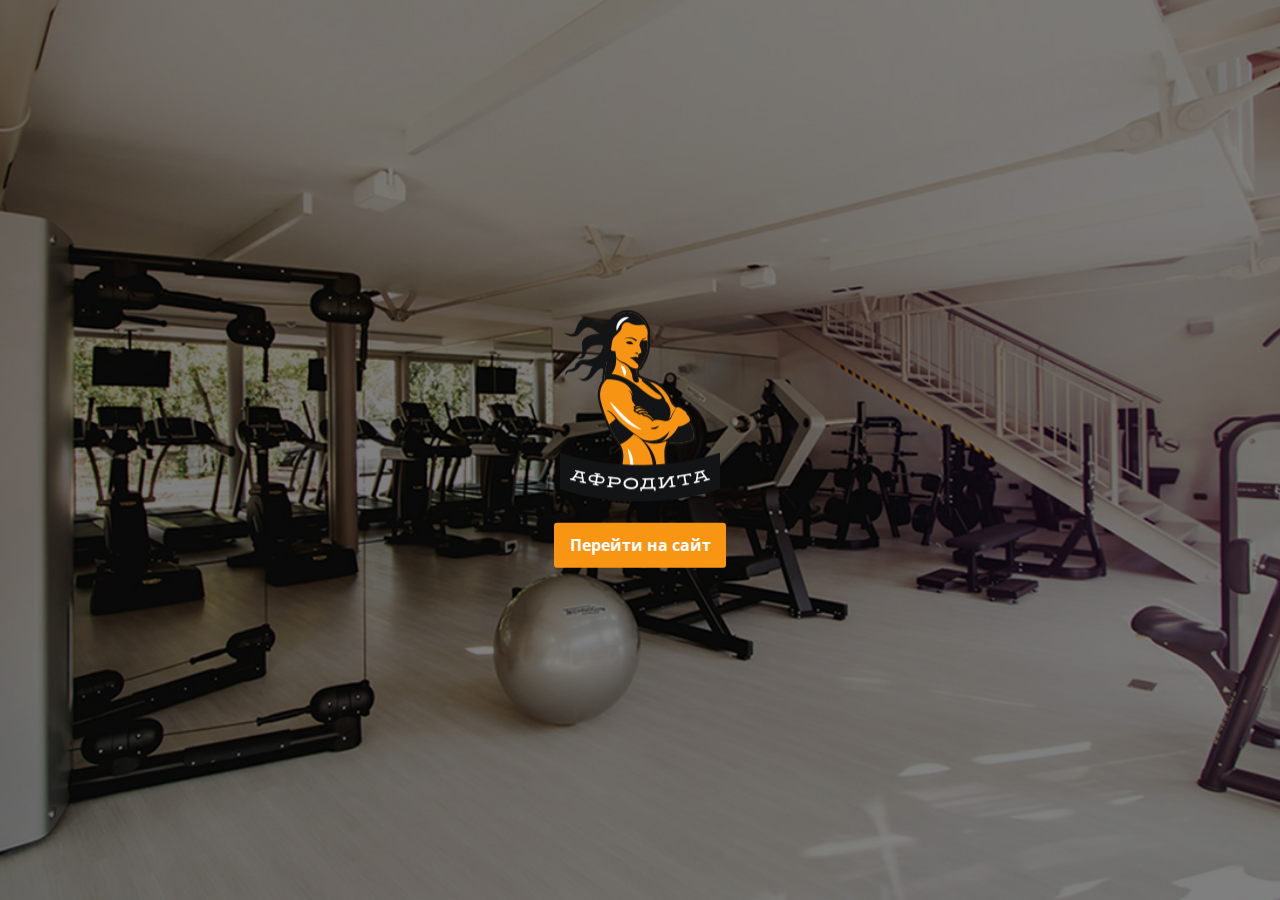
<file: index.html>
﻿<!DOCTYPE html>
<html lang="ru-RU">
<head>
    <meta charset="UTF-8">
    <meta name="viewport" content="width=device-width, initial-scale=1.0">
    <meta http-equiv="X-UA-Compatible" content="ie=edge">
    <link rel="stylesheet" href="css/normalize.css">
    <link rel="stylesheet" href="css/main.css">
    <link rel="shortcut icon" href="/img/favicon.ico" type="image/x-icon">
    <link href="https://fonts.googleapis.com/css?family=Open+Sans" rel="stylesheet">
    <meta name="viewport" content="width=device-width, initial-scale=1">
    <title>Афродита</title>
</head>
<body>
    <main>
        <div class="container">
            <div class="content">
                <div class="content_logo">
                    <img src="img/logo.png" alt="logo_afrodita">
                </div>
                <div class="content_in">
                        <a href="afrodita.html">
                            <strong>Перейти на сайт</strong>
                        </a>
                </div>
            </div>
        </div>
    </main>
</body>
</html>
</file>
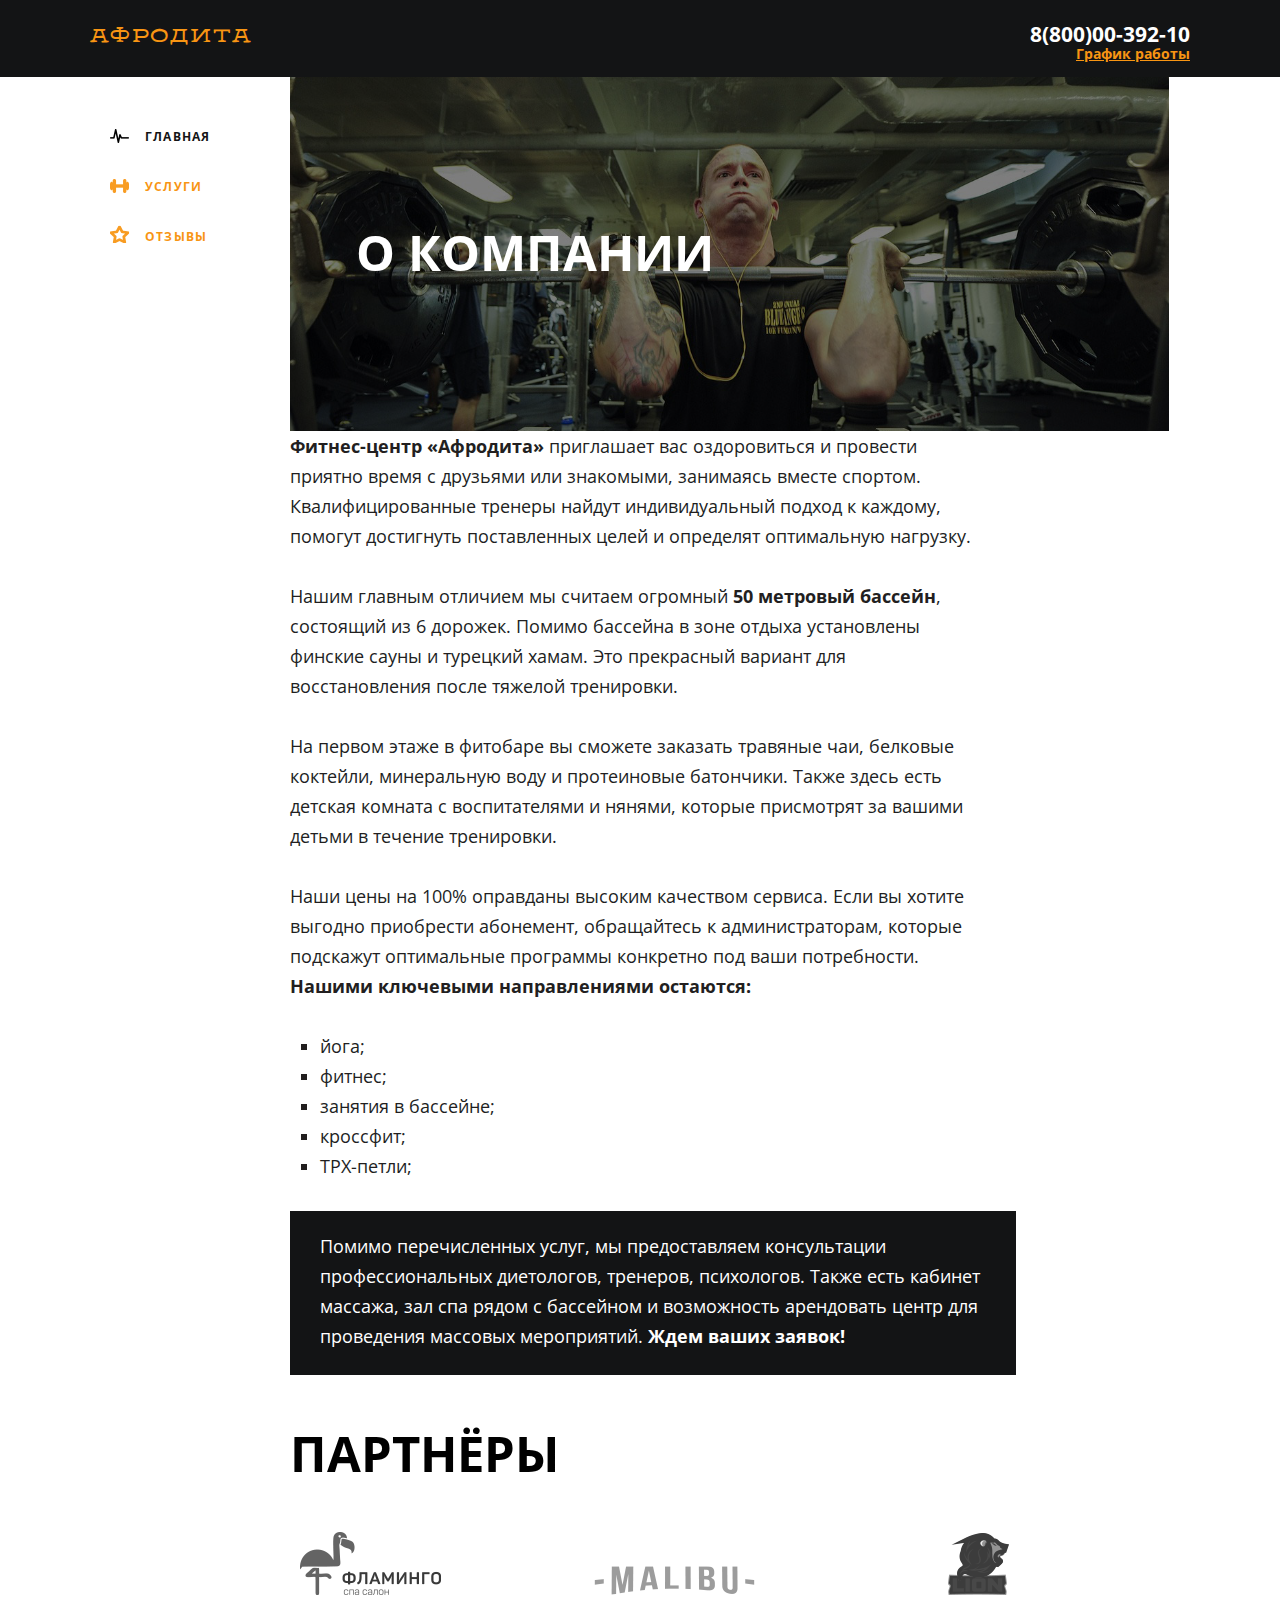
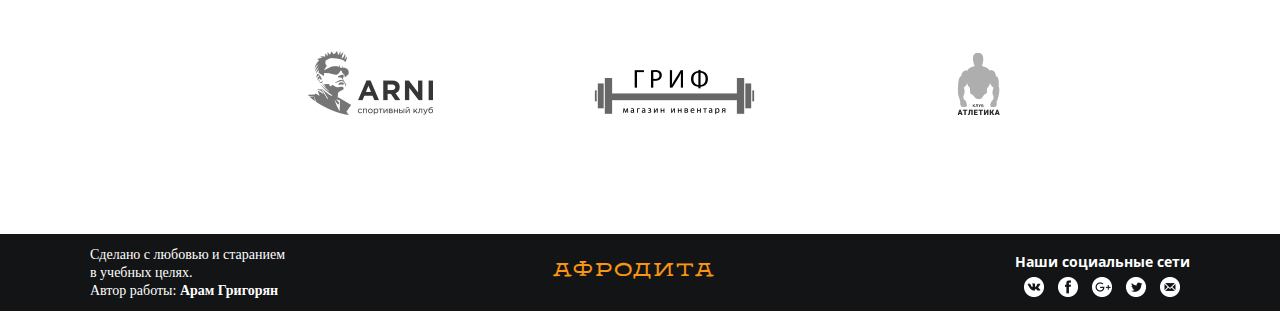
<file: afrodita.html>
<!DOCTYPE html>
<html lang="ru-RU">
<head>
    <meta charset="UTF-8">
    <meta name="viewport" content="width=device-width, initial-scale=1.0">
    <meta http-equiv="X-UA-Compatible" content="ie=edge">
    <link rel="stylesheet" href="css/normalize.css">
    <link rel="stylesheet" href="css/main.css">
    <link href="https://fonts.googleapis.com/css?family=Open+Sans" rel="stylesheet">
    <meta name="viewport" content="width=device-width, initial-scale=1">
    <title>Афродита</title>
</head>
<body>
    <div class="wrapper">
        <header>
            <div class="header_container">
                <div class="header_container_left">
                    <div class="logo_name">
                        <a href="index.html">АФРОДИТА</a>
                    </div>
                </div>
                <div class="header_container_right">
                    <div class="contacts">
                        <div class="contacts_phone">
                            <strong>
                                8(800)00-392-10  
                            </strong>
                        </div>
                        <div class="contacts_schedule">
                            <a href="#">
                                <strong>График работы</strong>
                            </a>
                            <div class="schedule-hover">
                                <div></div>
                                <strong>пн-вс: 09:00-20:00</strong>
                                <p>обед: 14:00-14:30</p>
                            </div>
                        </div>
                    </div>
                </div>
            </div>
        </header>
        <main>
            <div class="main_container">
                <aside>
                    <ul>
                        <li><span class="one"><a href="afrodita.html" class="black"><div class="nav_menu_icon afrodita afrodita_link"></div>ГЛАВНАЯ</a></span></li>
                        <li><span class="two"><a href="services.html"><div class="nav_menu_icon services"></div>УСЛУГИ</a></span></li>
                        <li><span class="three"><a href="fade.html"><div class="nav_menu_icon fade"></div>ОТЗЫВЫ</a></span></li>
                    </ul>
                </aside>
                <article>
                    <div class="caption">
                        <div><h1>О КОМПАНИИ</h1></div>
                    </div>
                    <div class="item">
                        <div class="item_text">
                                <p><b>Фитнес-центр «Афродита»</b> приглашает вас оздоровиться и провести приятно время с друзьями или знакомыми, занимаясь вместе спортом. Квалифицированные тренеры найдут индивидуальный подход к каждому, помогут достигнуть поставленных целей и определят оптимальную нагрузку.</p><br>
                                <p>Нашим главным отличием мы считаем огромный <strong>50 метровый бассейн</strong>, состоящий из 6 дорожек. Помимо бассейна в зоне отдыха установлены финские сауны и турецкий хамам. Это прекрасный вариант для восстановления после тяжелой тренировки.</p><br>
                                <p>На первом этаже в фитобаре вы сможете заказать травяные чаи, белковые коктейли, минеральную воду и протеиновые батончики. Также здесь есть детская комната с воспитателями и нянями, которые присмотрят за вашими детьми в течение тренировки.</p><br>
                                <p>Наши цены на 100% оправданы высоким качеством сервиса. Если вы хотите выгодно приобрести абонемент, обращайтесь к администраторам, которые подскажут оптимальные программы конкретно под ваши потребности. <strong>Нашими ключевыми направлениями остаются:</strong></p><br>
                                <ul>
                                    <li>йога;</li>
                                    <li>фитнес;</li>
                                    <li>занятия в бассейне;</li>
                                    <li>кроссфит;</li>
                                    <li>TPX-петли;</li>
                                </ul>
                                <br>
                        </div>
                        <div class="item_text_black">
                            <p>Помимо перечисленных услуг, мы предоставляем консультации профессиональных диетологов, тренеров, психологов. Также есть кабинет массажа, зал спа рядом с бассейном и возможность арендовать центр для проведения массовых мероприятий. <strong>Ждем ваших заявок!</strong></p>
                        </div>
                    </div>
                    <div class="partners">
                        <div class="partners_logo"><h1>ПАРТНЁРЫ</h1></div>
                        <div class="partners_logo_icons flamingo"><img src="img/icons/logo-1.png" alt="Партнер"></div>
                        <div class="partners_logo_icons malibu"><img src="img/icons/logo-2.png" alt="Партнер"></div>
                        <div class="partners_logo_icons lion"><img src="img/icons/logo-3.png" alt="Партнер"></div>
                        <div class="partners_logo_icons arni"><img src="img/icons/logo-4.png" alt="Партнер"></div>
                        <div class="partners_logo_icons grif"><img src="img/icons/logo-5.png" alt="Партнер"></div>
                        <div class="partners_logo_icons atletika"><img src="img/icons/logo-6.png" alt="Партнер"></div>
                    </div>
                </article>
            </div>
        </main>
    </div>
    <footer>
        <div class="footer_container">
            <div class="footer_container_left">
                <p>
                    Сделано с любовью и старанием<br> в учебных целях.<br>
                    Автор работы: <strong>Арам Григорян</strong>
                </p>
            </div>
            <div class="footer_container_middle">
                <div class="logo_name">
                    <a href="index.html">АФРОДИТА</a>
                </div>
            </div>
            <div class="footer_container_right">
                <div class="social">
                    <strong>Наши социальные сети</strong>
                </div>
                <a href="https://vk.com/"><div class="social_img vk"></div></a>
                <a href="https://www.facebook.com/"><div class="social_img facebook"></div></a>
                <a href="https://plus.google.com/"><div class="social_img google"></div></a>
                <a href="https://twitter.com/"><div class="social_img twitter"></div></a>
                <a href="https://mail.google.com/"><div class="social_img mail"></div></a>
            </div>
        </div>
    </footer>
</body>
</html>
</file>
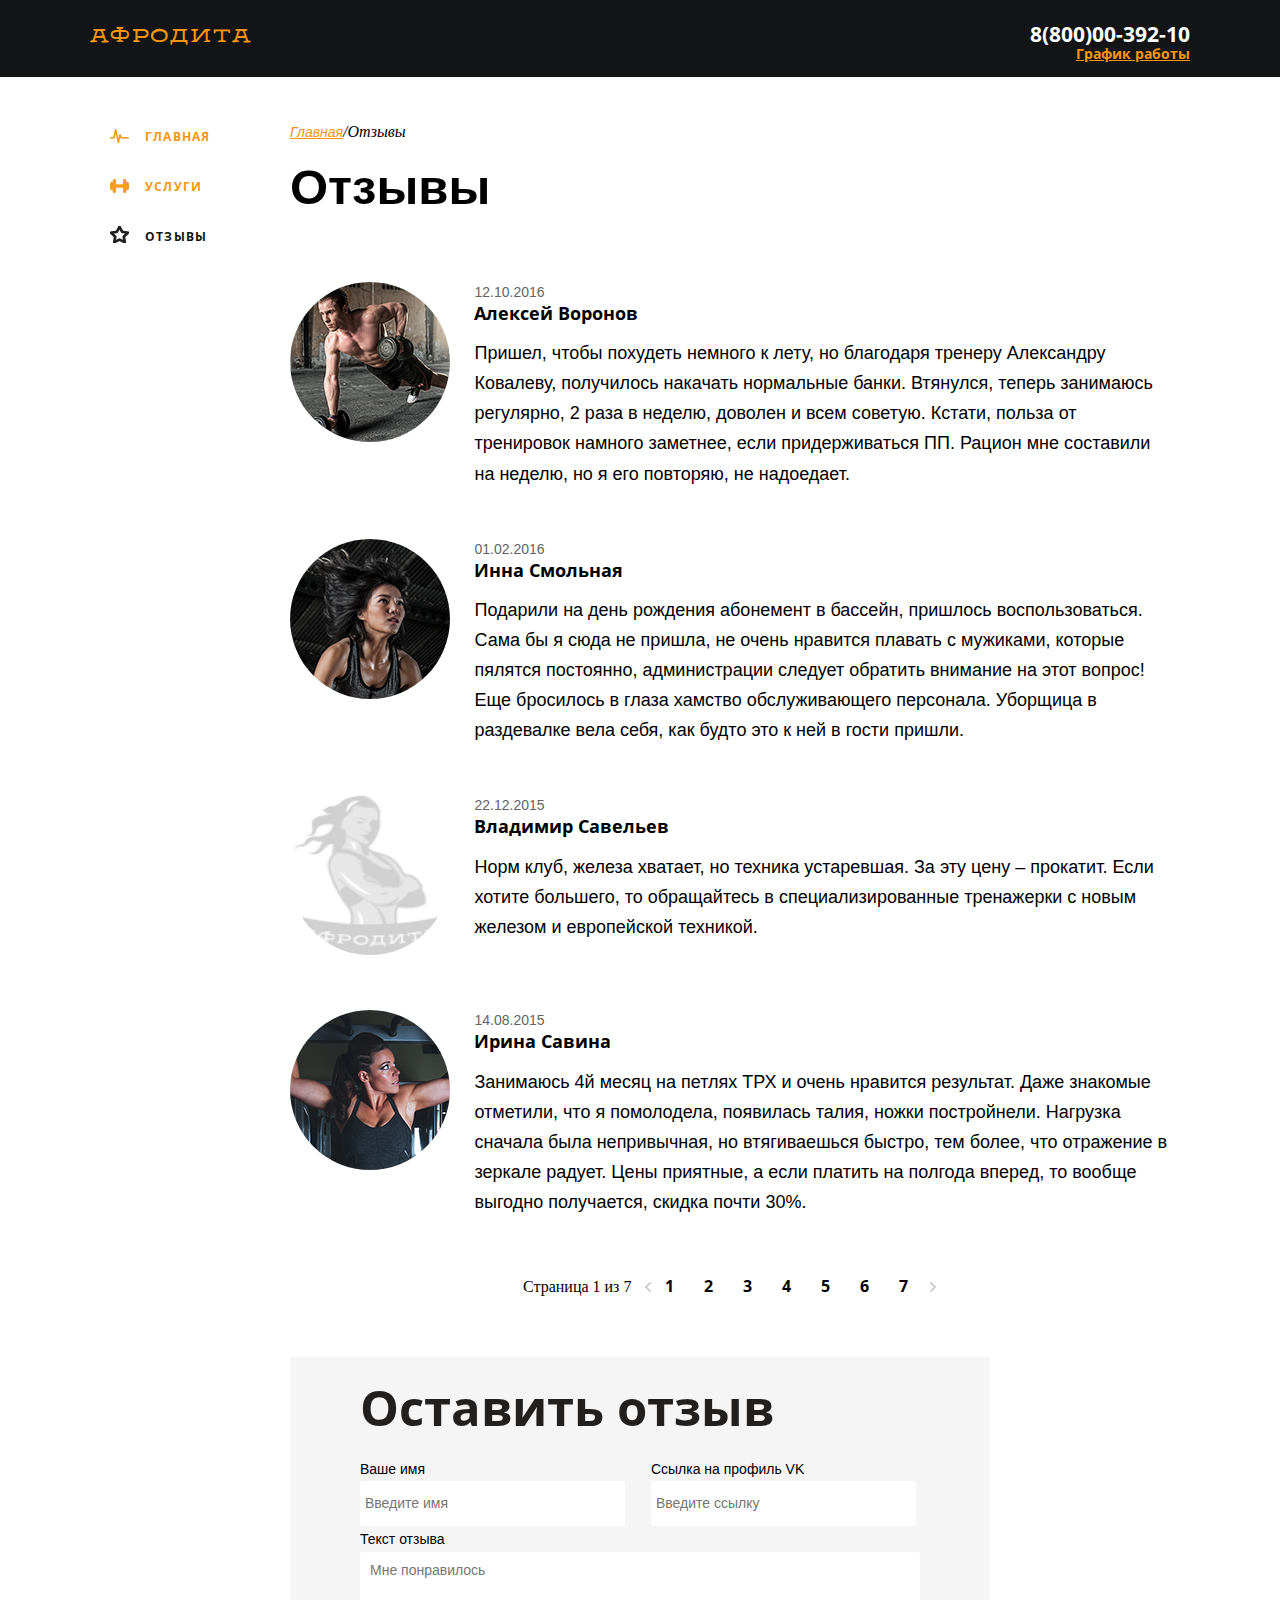
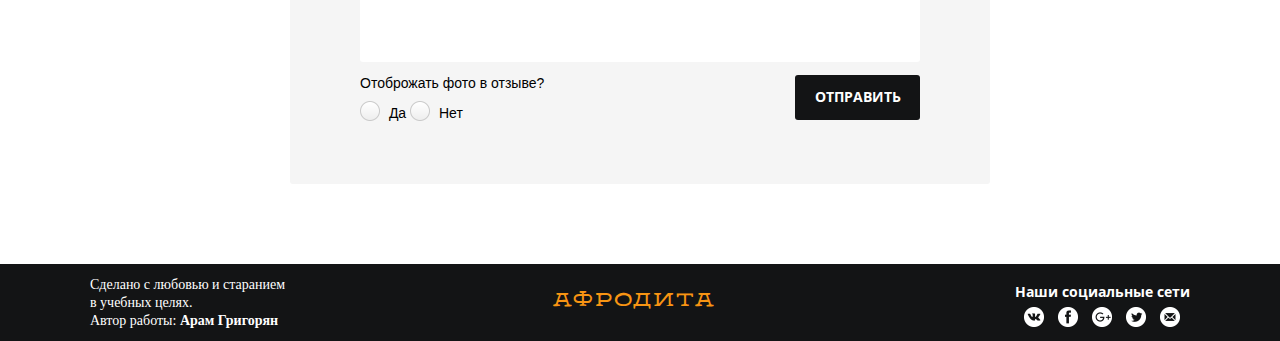
<file: fade.html>
<!DOCTYPE html>
<html lang="ru-RU">
<head>
    <meta charset="UTF-8">
    <meta name="viewport" content="width=device-width, initial-scale=1.0">
    <meta http-equiv="X-UA-Compatible" content="ie=edge">
    <link rel="stylesheet" href="css/normalize.css">
    <link rel="stylesheet" href="css/main.css">
    <meta name="viewport" content="width=device-width, initial-scale=1">
    <title>Афродита</title>
</head>
<body>
    <div class="wrapper">
        <header>
            <div class="header_container">
                <div class="header_container_left">
                    <div class="logo_name">
                        <a href="index.html">АФРОДИТА</a>
                    </div>
                </div>
                <div class="header_container_right">
                    <div class="contacts">
                        <div class="contacts_phone">
                            <strong>
                                8(800)00-392-10  
                            </strong>
                        </div>
                        <div class="contacts_schedule">
                            <a href="#">
                                <strong>График работы</strong>
                            </a>
                            <div class="schedule-hover">
                                <div></div>
                                <strong>пн-вс: 09:00-20:00</strong>
                                <p>обед: 14:00-14:30</p>
                            </div>
                        </div>
                    </div>
                </div>
            </div>
        </header>
        <main>
            <div class="main_container">
                <aside>
                    <ul>
                        <li><span class="one"><a href="afrodita.html"><div class="nav_menu_icon afrodita"></div>ГЛАВНАЯ</a></span></li>
                        <li><span class="two"><a href="services.html"><div class="nav_menu_icon services"></div>УСЛУГИ</a></span></li>
                        <li><span class="three"><a href="fade.html" class="black"><div class="nav_menu_icon fade fade_link"></div>ОТЗЫВЫ</a></span></li>
                    </ul>
                </aside>
                <article>
                    <div class="article_container">
                        <div class="navigation_block">
                            <a href="index.html"><em>Главная</em></a><em>/Отзывы</em>
                        </div>
                        <div class="main_caption">
                            <h1>Отзывы</h1>
                        </div>
                        <div class="coment_block">
                            <div class="coment">
                                <div class="coment_img">
                                    <img src="img/jpg/feed-photo-1.jpg" alt="Фото">
                                </div>
                                <div class="coment_text">
                                    <div class="cometnt_text-data">
                                        12.10.2016
                                    </div>
                                    <div class="cometnt_text-name">
                                        Алексей Воронов
                                    </div>
                                    <div class="cometnt_text-comet">
                                        Пришел, чтобы похудеть немного к лету, но благодаря тренеру Александру Ковалеву, получилось накачать нормальные банки. Втянулся, теперь занимаюсь регулярно, 2 раза в неделю, доволен и всем советую. Кстати, польза от тренировок намного заметнее, если придерживаться ПП. Рацион мне составили на неделю, но я его повторяю, не надоедает.
                                    </div>
                                </div>
                            </div>
                            <div class="coment">
                                <div class="coment_img">
                                    <img src="img/jpg/feed-photo-2.jpg" alt="Фото">
                                </div>
                                <div class="coment_text">
                                    <div class="cometnt_text-data">
                                        01.02.2016
                                    </div>
                                    <div class="cometnt_text-name">
                                        Инна Смольная
                                    </div>
                                    <div class="cometnt_text-comet">
                                        Подарили на день рождения абонемент в бассейн, пришлось воспользоваться. Сама бы я сюда не пришла, не очень нравится плавать с мужиками, которые пялятся постоянно, администрации следует обратить внимание на этот вопрос! Еще бросилось в глаза хамство обслуживающего персонала. Уборщица в раздевалке вела себя, как будто это к ней в гости пришли.
                                    </div>
                                </div>
                            </div>
                            <div class="coment">
                                <div class="coment_img">
                                    <img src="img/jpg/feed-nophoto.png" alt="Фото">
                                </div>
                                <div class="coment_text">
                                    <div class="cometnt_text-data">
                                        22.12.2015
                                    </div>
                                    <div class="cometnt_text-name">
                                        Владимир Савельев
                                    </div>
                                    <div class="cometnt_text-comet">
                                        Норм клуб, железа хватает, но техника устаревшая. За эту цену – прокатит. Если хотите большего, то обращайтесь в специализированные тренажерки с новым железом и европейской техникой.      
                                    </div>
                                </div>
                            </div>
                            <div class="coment">
                                <div class="coment_img">
                                    <img src="img/jpg/feed-photo-3.jpg" alt="Фото">
                                </div>
                                <div class="coment_text">
                                    <div class="cometnt_text-data">
                                        14.08.2015
                                    </div>
                                    <div class="cometnt_text-name">
                                        Ирина Савина
                                    </div>
                                    <div class="cometnt_text-comet">
                                        Занимаюсь 4й месяц на петлях ТРХ и очень нравится результат. Даже знакомые отметили, что я помолодела, появилась талия, ножки постройнели. Нагрузка сначала была непривычная, но втягиваешься быстро, тем более, что отражение в зеркале радует. Цены приятные, а если платить на полгода вперед, то вообще выгодно получается, скидка почти 30%.
                                    </div>
                                </div>
                            </div>
                        </div>
                        <div class="coment_nav">
                            <div class="coment_nav-text">
                                <span>Страница 1 из 7</span>
                            </div>
                            <a href="#">
                                <div class="back"></div>
                            </a>
                            <div class="coment_nav-numbers">
                                <span class="nums"><a href="#">1</a></span>
                                <span class="nums"><a href="#">2</a></span>
                                <span class="nums"><a href="#">3</a></span>
                                <span class="nums"><a href="#">4</a></span>
                                <span class="nums"><a href="#">5</a></span>
                                <span class="nums"><a href="#">6</a></span>
                                <span class="nums"><a href="#">7</a></span>
                            </div>
                            <a href="#">
                                <div class="next"></div>
                            </a>
                        </div>
                        <div class="geev_feed">
                            <form action="post">
                                <div class="geev_feed-container">
                                <div class="geev_feed-caption">
                                <h1>Оставить отзыв</h1>
                            </div>
                            <div class="geev_feed-name">
                                <span>Ваше имя</span>
                                <div><input type="text" placeholder="Введите имя"></div>
                            </div>
                            <div class="geev_feed-vk">
                                <span>Ссылка на профиль VK</span>
                                <div><input type="text" placeholder="Введите ссылку"></div>
                            </div>
                            <div class="geev_feed-text">
                                <span>Текст отзыва</span>
                                <div><textarea placeholder="Мне понравилось"></textarea></div>
                            </div>
                            <div class="geev_feed-photo">
                                <div class="photo_select">Отоброжать фото в отзыве?</div>
                                <div class="chek">
                                    <label class="check_label">
                                        <input type="radio" name="chek" class="check">
                                        <div class="chek_styled"></div>
                                        <div class="yes_no">Да</div>
                                    </label>
                                </div>
                                <div class="chek">
                                    <label class="check_label">
                                        <input type="radio" name="chek" class="check">
                                        <div class="chek_styled"></div>
                                        <div class="yes_no">Нет</div>
                                    </label>
                                </div>
                            </div>
                            <div class="geev_feed-button">
                                <input type="submit" value="ОТПРАВИТЬ">
                            </div>
                            </div>
                            </form>
                        </div>
                    </div>
                </article>
            </div>
        </main>
    </div>
    <footer>
        <div class="footer_container">
            <div class="footer_container_left">
                <p>
                    Сделано с любовью и старанием<br> в учебных целях.<br>
                    Автор работы: <strong>Арам Григорян</strong>
                </p>
            </div>
            <div class="footer_container_middle">
                <div class="logo_name">
                    <a href="index.html">АФРОДИТА</a>
                </div>
            </div>
            <div class="footer_container_right">
                <div class="social">
                    <strong>Наши социальные сети</strong>
                </div>
                <a href="https://vk.com/"><div class="social_img vk"></div></a>
                <a href="https://www.facebook.com/"><div class="social_img facebook"></div></a>
                <a href="https://plus.google.com/"><div class="social_img google"></div></a>
                <a href="https://twitter.com/"><div class="social_img twitter"></div></a>
                <a href="https://mail.google.com/"><div class="social_img mail"></div></a>
            </div>
        </div>
    </footer>
</body>
</html>
</file>
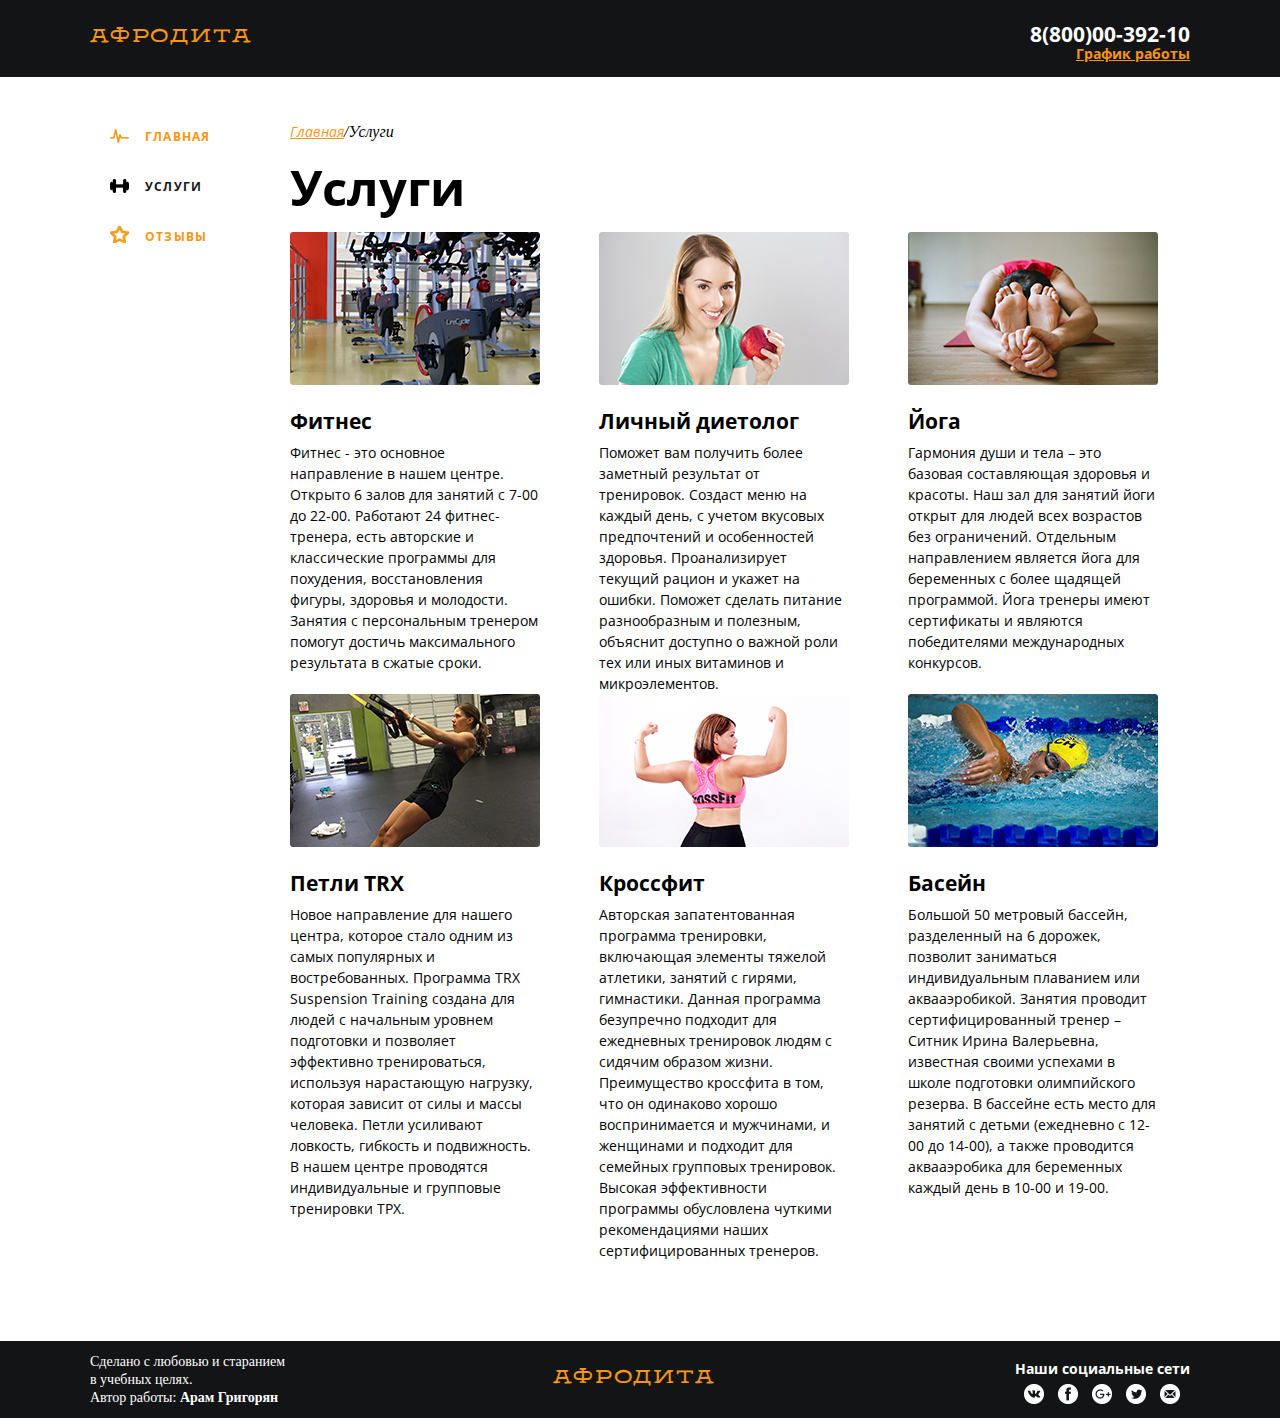
<file: services.html>
<!DOCTYPE html>
<html lang="ru-RU">
<head>
    <meta charset="UTF-8">
    <meta name="viewport" content="width=device-width, initial-scale=1.0">
    <meta http-equiv="X-UA-Compatible" content="ie=edge">
    <link rel="stylesheet" href="css/normalize.css">
    <link rel="stylesheet" href="css/main.css">
    <meta name="viewport" content="width=device-width, initial-scale=1">
    <link href="https://fonts.googleapis.com/css?family=Open+Sans" rel="stylesheet">
    <title>Афродита</title>
</head>
<body>
    <div class="wrapper">
        <header>
            <div class="header_container">
                <div class="header_container_left">
                    <div class="logo_name">
                        <a href="index.html">АФРОДИТА</a>
                    </div>
                </div>
                <div class="header_container_right">
                    <div class="contacts">
                        <div class="contacts_phone">
                            <strong>
                                8(800)00-392-10  
                            </strong>
                        </div>
                        <div class="contacts_schedule">
                            <a href="#">
                                <strong>График работы</strong>
                            </a>
                            <div class="schedule-hover">
                                <div></div>
                                <strong>пн-вс: 09:00-20:00</strong>
                                <p>обед: 14:00-14:30</p>
                            </div>
                        </div>
                    </div>
                </div>
            </div>
        </header>
        <main>
            <div class="main_container">
                <aside>
                    <ul>
                        <li><span class="one"><a href="afrodita.html"><div class="nav_menu_icon afrodita"></div>ГЛАВНАЯ</a></span></li>
                        <li><span class="two"><a href="services.html" class="black"><div class="nav_menu_icon services services_link"></div>УСЛУГИ</a></span></li>
                        <li><span class="three"><a href="fade.html"><div class="nav_menu_icon fade"></div>ОТЗЫВЫ</a></span></li>
                    </ul>
                </aside>
                <article>
                    <div class="article_container">
                        <div class="navigation_block">
                            <a href="index.html"><em>Главная</em></a><em>/Услуги</em>
                        </div>
                        <div class="main_caption">
                            <h1>Услуги</h1>
                        </div>
                        <div class="main_services">
                            <div class="ms ms_fitness">
                                <div class="img_services">
                                    <img src="img/jpg/fitness-img.jpg" alt="Услуга">
                                </div>
                                <div class="name_services">
                                    <br>
                                    <h2>Фитнес</h2>
                                </div>
                                <div class="services_text">
                                    <p>
                                        Фитнес - это основное направление в нашем центре. Открыто 6 залов для занятий с 7-00 до 22-00. Работают 24 фитнес-тренера, есть авторские и классические программы для похудения, восстановления фигуры, здоровья и молодости. Занятия с персональным тренером помогут достичь максимального результата в сжатые сроки.
                                    </p>
                                </div>          
                            </div>
                            <div class="ms ms_dietolog">
                                <div class="img_services">
                                    <img src="img/jpg/diet-img.jpg" alt="Услуга">
                                </div>
                                <div class="name_services">
                                    <br>
                                    <h2>Личный диетолог</h2>
                                </div>
                                <div class="services_text">
                                    <p>
                                         Поможет вам получить более заметный результат от тренировок. Создаст меню на каждый день, с учетом вкусовых предпочтений и особенностей здоровья. Проанализирует текущий рацион и укажет на ошибки. Поможет сделать питание разнообразным и полезным, объяснит доступно о важной роли тех или иных витаминов и микроэлементов.
                                    </p>
                                 </div> 
                            </div>
                            <div class="ms ms_yoga">
                                <div class="img_services">
                                    <img src="img/jpg/yoga-img.jpg" alt="Услуга">
                                </div>
                                <div class="name_services">
                                    <br>
                                    <h2>Йога</h2>
                                </div>
                                <div class="services_text">
                                    <p>
                                        Гармония души и тела – это базовая составляющая здоровья и красоты. Наш зал для занятий йоги открыт для людей всех возрастов без ограничений. Отдельным направлением является йога для беременных с более щадящей программой. Йога тренеры имеют сертификаты и являются победителями международных конкурсов.
                                    </p>
                                </div> 
                            </div>
                            <div class="ms ms_trx">
                                <div class="img_services">
                                    <img src="img/jpg/loops.jpg" alt="Услуга">
                                </div>
                                <div class="name_services">
                                    <br>
                                    <h2>Петли TRX</h2>
                                </div>
                                <div class="services_text">
                                    <p>
                                        Новое направление для нашего центра, которое стало одним из самых популярных и востребованных. Программа TRX Suspension Training создана для людей с начальным уровнем подготовки и позволяет эффективно тренироваться, используя нарастающую нагрузку, которая зависит от силы и массы человека. Петли усиливают ловкость, гибкость и подвижность. В нашем центре проводятся индивидуальные и групповые тренировки ТРХ.
                                    </p>
                                </div> 
                            </div>
                            <div class="ms ms_crossfit">
                                <div class="img_services">
                                    <img src="img/jpg/crossfit-img.jpg" alt="Услуга">
                                </div>
                                <div class="name_services">
                                    <br>
                                    <h2>Кроссфит</h2>
                                </div>
                                <div class="services_text">
                                    <p>
                                        Авторская запатентованная программа тренировки, включающая элементы тяжелой атлетики, занятий с гирями, гимнастики. Данная программа безупречно подходит для ежедневных тренировок людям с сидячим образом жизни. Преимущество кроссфита в том, что он одинаково хорошо воспринимается и мужчинами, и женщинами и подходит для семейных групповых тренировок. Высокая эффективности программы обусловлена чуткими рекомендациями наших сертифицированных тренеров.
                                    </p>
                                </div> 
                            </div>
                            <div class="ms ms_swiming">
                                <div class="img_services">
                                    <img src="img/jpg/pool-img.jpg" alt="Услуга">
                                </div>
                                <div class="name_services">
                                    <br>
                                    <h2>Басейн</h2>
                                </div>
                                <div class="services_text">
                                    <p>
                                        Большой 50 метровый бассейн, разделенный на 6 дорожек, позволит заниматься индивидуальным плаванием или аквааэробикой. Занятия проводит сертифицированный тренер – Ситник Ирина Валерьевна, известная своими успехами в школе подготовки олимпийского резерва. В бассейне есть место для занятий с детьми (ежедневно с 12-00 до 14-00), а также проводится аквааэробика для беременных каждый день в 10-00 и 19-00.
                                    </p>
                                </div> 
                            </div>
                        </div>
                    </div>
                </article>
            </div>
        </main>
    </div>
    <footer>
        <div class="footer_container">
            <div class="footer_container_left">
                <p>
                    Сделано с любовью и старанием<br> в учебных целях.<br>
                    Автор работы: <strong>Арам Григорян</strong>
                </p>
            </div>
            <div class="footer_container_middle">
                <div class="logo_name">
                    <a href="index.html">АФРОДИТА</a>
                </div>
            </div>
            <div class="footer_container_right">
                <div class="social">
                    Наши социальные сети
                </div>
                <a href="https://vk.com/"><div class="social_img vk"></div></a>
                <a href="https://www.facebook.com/"><div class="social_img facebook"></div></a>
                <a href="https://plus.google.com/"><div class="social_img google"></div></a>
                <a href="https://twitter.com/"><div class="social_img twitter"></div></a>
                <a href="https://mail.google.com/"><div class="social_img mail"></div></a>
            </div>
        </div>
    </footer>
</body>
</html>
</file>
<file: css/main.css>
@font-face {
    font-family: "Gora-Free";
    src: url(../fonts/GoraFree-Regular.woff) format('woff');
    font-weight: 300;
}

@font-face {
    font-family: "Open Sans-Bold";
    src: url(../fonts/Open-Sans-Bold.ttf) format('woff');
    font-weight: 700;
}

*{
    margin: 0;
    padding: 0;
}

body{
    width: 100%;
    height: 100%;
}

/* index */

.container{
    width: 100vw;
    height: 100vh;
    background: url(../img/background.jpg) no-repeat center;
    background-size: cover;
}

.content, .content_in{
    position: relative;
    top: 50%;
    left: 50%;
    text-align: center;
    transform: translate(-50%, -50%);
}

.content_logo img{
    width: 160px;
    height: 193px;
}

.content_in{
    width: 172px;
    height: 45px;
    background: #f89513;
    margin-top: 39px;
    border-radius: 3px;
}

.content_in a{
    text-decoration: none;
    color: white;
    font-size: 16px;
    display: block;
    height: 100%;
    line-height: 45px;
    font-family: 'Open Sans', sans-serif;
}

.content_in a:hover{
    background: #131415;
}

/* header */

header{
    background: #131415;
    height: 77px;
}

.header_container, .footer_container, .main_container{
    max-width: 1100px;
    margin: 0 auto;
}

.header_container_left{
    float: left;
}

.logo_name a{
    color: #f89513;
    font-size: 18px;
    font-family: "Gora-Free";
    text-decoration: none;
    letter-spacing: 1.8px;
    line-height: 77px;
}

.header_container_right{
    float: right;
}

.contacts_phone{
    color: white;
    font-size: 21px;
    font-family: 'Open Sans-Bold';
    text-align: right;
    margin-top: 22px;
}

.contacts_schedule{
    text-align: right;
    font-size: 14px;
    font-family: 'Open Sans-Bold';
}

.contacts_schedule a, .schedule-hover strong{
    color: #f89513;
}

.contacts_schedule:hover .schedule-hover{
    top: 20px;
}

.schedule-hover{
    width: 164px;
    height: 65px;
    border-radius: 3px;
    opacity: 0.95;
    background-image: linear-gradient(to right, #ffffff, #ffffff);
    position: relative;
    top: -200px;
    box-shadow: 0 0 10px 0 rgba(23, 59, 117, 0.55);
    text-align: center;
    font-size: 14px;
    font-family: 'Open Sans', sans-serif; 
    z-index: 10;
    line-height: 1.29;
    color: #221f1f;
}

.schedule-hover div{
    height: 15px;
    width: 10px;
}

.schedule-hover::after{
        content: ''; 
        position: absolute;
        right: 0px;
        bottom: 65px;
        border: 10px solid transparent;
        border-bottom: 10px solid white;
}

/* main */

main{
    min-height: 100vh;
}

/* footer */

footer{
    background: #131415;
    height: 77px;
    margin-top: 80px;
}

.footer_container_left{
    color: white;
    float: left;
    width: 33%;
    margin-top: 12px;
    font-size: 14px;
    line-height: 1.29;
}

.footer_container_middle{
    display: inline-block;
    width: 33%;
    text-align: center;
}

.footer_container_right{
    color: white;
    float: right;
    width: 33%;
    text-align: right;
    font-family: 'Open Sans-Bold';
    font-size: 14px;
    margin-top: 20px;
}

.social_img{
    width: 20px;
    height: 20px;
    margin: 7px 10px 0px 0px;
    display: inline-block;
    background: url(../img/icons/socials.png);
}

.vk{
    background-position: -10px -10px;
}

.vk:hover{
    background-position: -50px -10px;
}

.facebook{
    background-position: -90px -10px;
}

.facebook:hover{
    background-position: -130px -10px;
}

.google{
    background-position: -170px -10px;
}

.google:hover{
    background-position: -210px -10px;
}

.twitter{
    background-position: 150px -10px;
}

.twitter:hover{
    background-position: 110px -10px;
}

.mail{
    background-position: 70px -10px;
}

.mail:hover{
    background-position: 30px -10px;
}

/* aside */

aside{
    float: left;
    width: 200px;
    margin-top: 35px;
    margin-bottom: 50px;
}
aside ul li a{
    text-decoration: none;
    color: #f89513;
    font-family: 'Open Sans-Bold';
    font-size: 12px;
    line-height: 50px;
    letter-spacing: 1.2px;
}

aside ul li{
    list-style: none;
}

.black{
    color: #131415;
}

.nav_menu_icon{
    display: inline-block;
    width: 20px;
    height: 20px;
    margin: 0px 15px -2px 20px;
    background: url(../img/icons/nav_menu_sprite.png)
}

.afrodita{
    background-position: -10px 35px;
}

.afrodita_link{
    background-position: -49px 35px;
}

.one:hover a{
    color: #131415;
}

.one:hover .afrodita{
    background-position: -49px 35px;
}

.services{
    background-position: -88px 35px;
}

.services_link{
    background-position: -127px 35px;
}

.two:hover a{
    color: #131415;
}

.two:hover .services{
    background-position: -127px 35px;
}


.fade{
    background-position: 71px 31px;
}

.fade_link{
    background-position: 30px 31px;
}

.three:hover a{
    color: #131415;
}

.three:hover .fade{
    background-position: 30px 31px;
}

/* article */

article{
    display: inline-block;
    max-width: 899px;
    margin-top: -50px;
}   

.caption{
    width: 879px;
    height: 354px;
    background: url(../img/jpg/about-img.jpg);
    background-position: center;
    background-size: cover;
    box-shadow:0 0 0 177px rgba(0, 0, 0, 0.5) inset;
}

.caption div{
    color: white;
    font-family: 'Open Sans-Bold';
    line-height: 350px; 
    margin-left: 66px;
}

h1{
    font-size: 49px;
    margin: 0;
}

.item_text{
    font-family: 'Open Sans', sans-serif;
    font-size: 18px;
    line-height: 30px;
    color: #221f1f;
    max-width: 700px;
}

.item_text ul{
    display: block;
    margin-left: 30px;
    list-style: square;
}

.item_text_black{
    width: 666px;
    height: 124px;
    background-color: #131415;
    color: white;
    font-family: 'Open Sans', sans-serif;
    font-size: 18px;
    line-height: 30px;
    padding: 20px 30px;
}

.partners_logo{
    font-family: 'Open Sans-Bold';
    margin: 50px 0;
}

.partners_logo_icons{
    display: inline-block;
    margin-left: 140px;
    margin-bottom: 20px;
    width: 160px;
    height: 65px;
    filter: grayscale(100%);
    text-align: center;
    transition: 1s;
}

.partners_logo_icons:hover{
    filter: grayscale(0%);
}

.flamingo, .arni{
    margin: 0px;
}

/* services */

.ms{
    width: 250px;
    display: inline-block;
    min-height: 450px;
    vertical-align: top;
    margin-left: 55px;
    font-family: 'Open Sans', sans-serif;
    font-size: 14px;
    line-height: 21px;
}

.ms_trx, .ms_fitness{
    margin-left: 0;
}

.name_services{
    margin-bottom: 10px;
}

.navigation_block{
    margin-top: 46px;
}

.navigation_block a{
    color: #f89513;
    font-size: 14px;
    line-height: 18px;
    font-family: 'Open Sans', sans-serif;
}

.main_caption h1{
    font-family: 'Open Sans', sans-serif;
    font-size: 49px;
    line-height: 90px;
}

/* Fade */

.coment{
    margin-top: 50px;
    font-family: 'Open Sans', sans-serif;
}

.coment_img img{
    width: 160px;
    height: 160px;
    border-radius: 50%;
}

.coment_img{
    display: inline-block;
    vertical-align: top;
    margin-right: 20px;
}

.coment_text{
    display: inline-block;
    max-width: 700px;
}

.cometnt_text-data{
    color: #656464;
    font-size: 14px;
    line-height: 21px;
}

.cometnt_text-name{
    font-family: 'Open Sans-Bold';
    margin-bottom: 15px;
    font-size: 18px;
}

.cometnt_text-comet{
    font-size: 18px;
    line-height: 1.67;
}

.coment_nav-text, .back, .coment_nav-numbers, .next{
    display: inline-block;
}

.coment_nav{
    text-align: center;
    line-height: 140px;
}

.back, .next, .nums{
    margin: 0 5px;
}

.nums a{
    text-decoration: none;
    color: black;
    font-family: 'Open Sans-Bold';
    display: inline-block;
    width: 25px;
    height: 25px;
    border-radius: 3px;
    line-height: 25px;
}

.coment_nav a{
    text-decoration: none;
}

.nums a:hover{
    color: #f89513;
    background: black;
}

.back{
    background: url(../img/icons/prev-but.png) no-repeat;
    width: 6px;
    height: 10px;
    margin-right: -3px;
    margin-left: 10px;
}

.next{
    background: url(../img/icons/next-but.png) no-repeat;
    width: 6px;
    height: 10px;
}

.geev_feed{
    width: 700px;
    height: 427px;
    background: #f5f5f5;
    border-radius: 3px;
    font-size: 14px;
    font-family: 'Open Sans', sans-serif;
}

.geev_feed-container{
    max-width: 560px;
    margin: 0 auto;
}

.geev_feed-caption{
    font-family: 'Open Sans-Bold';
    font-size: 49px;
    color: #221f1f;
    line-height: 100px;
}

.geev_feed-name div input, .geev_feed-vk div input{
    width: 255px;
    height: 35px;
    border: 0;
    border-radius: 3px;
    padding: 5px;
}

.geev_feed-name div input:focus, .geev_feed-vk div input:focus, .geev_feed-text div textarea:focus{
    outline: 2px solid #f89513;
}

textarea{
    resize: none;
    width: 540px;
    height: 90px;
    border-radius: 3px;
    padding: 10px;
    border: 0;
}

.geev_feed-vk, .geev_feed-name{
    display: inline-block;
}

.geev_feed-name{
    margin-right: 22px;
}

.geev_feed-name span, .geev_feed-vk span{
    line-height: 24px;
}

.geev_feed-text span{
    line-height: 26px;
}

.geev_feed-photo, .geev_feed-button{
    display: inline-block;
    vertical-align: top;
}

.geev_feed-photo{
    float: left;
}

.geev_feed-button{
    float: right;
}

.chek{
    display: inline-block;
}

.chek_styled{
    width: 20px;
    height: 20px;
    background: url(../img/icons/radio-no.png);
    display: inline-block;
    margin: 10px 5px 0 0;
    cursor: pointer;
    vertical-align: text-bottom;
}

.check{
    display: none;
} 

.check:checked + .chek_styled{
    background: url(../img/icons/yes-radio.png);
}

.photo_select{
    margin-top: 10px;
}

.yes_no{
    cursor: pointer;
    display: inline-block;
    font-size: 14px;
}

.geev_feed-button input{
    width: 125px;
    height: 45px;
    background: #131415;
    color: white;   
    border: 0;
    border-radius: 3px;
    font-family: 'Open Sans-Bold';
    margin-top: 10px;
}

.geev_feed-button input:focus{
    border: 0;
    outline: none;
}
</file>
